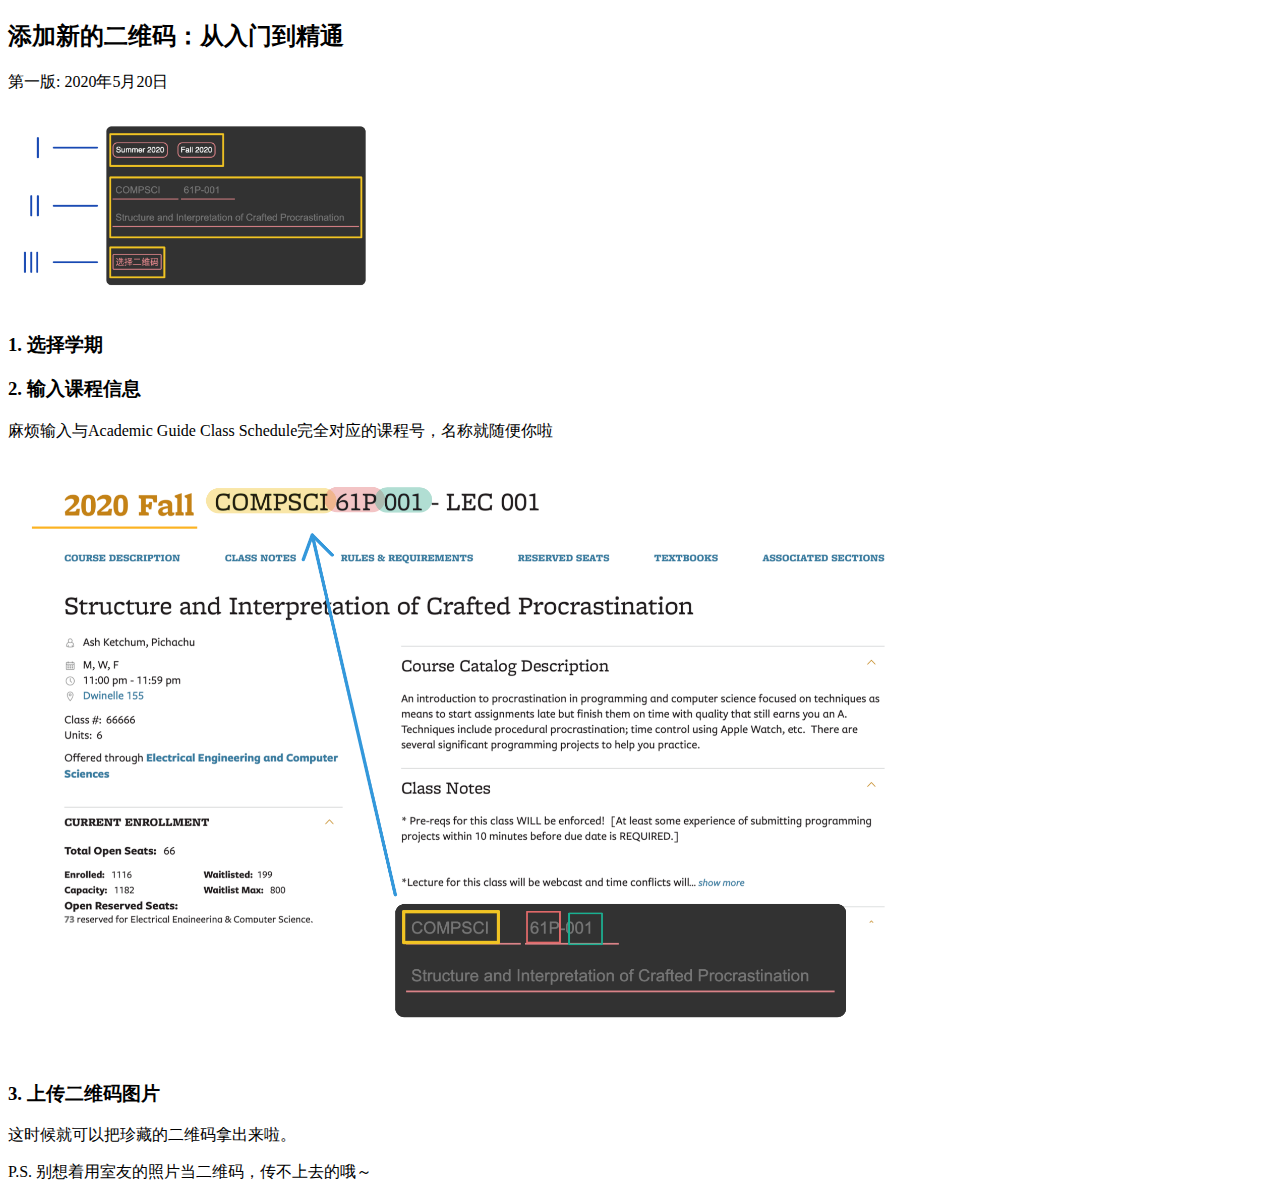
<file: add-help.html>
<!DOCTYPE html>
<html lang="en">
<head>
    <meta charset="UTF-8">
    <title>添加条目-帮助</title>
</head>
<body>
<div>
    <h2>添加新的二维码：从入门到精通</h2>
    <p>第一版: 2020年5月20日</p>
    <img src="assets/help-steps.png" alt="Three steps" height="200"/>
    <h3>1. 选择学期</h3>
    <h3>2. 输入课程信息</h3>
    <p>麻烦输入与Academic Guide Class Schedule完全对应的课程号，名称就随便你啦</p>
    <img src="assets/help-step2.png" alt="Step 2" height="600"/>
    <h3>3. 上传二维码图片</h3>
    <p>这时候就可以把珍藏的二维码拿出来啦。</p>
    <p>P.S. 别想着用室友的照片当二维码，传不上去的哦～</p>
</div>
</body>
</html>
</file>
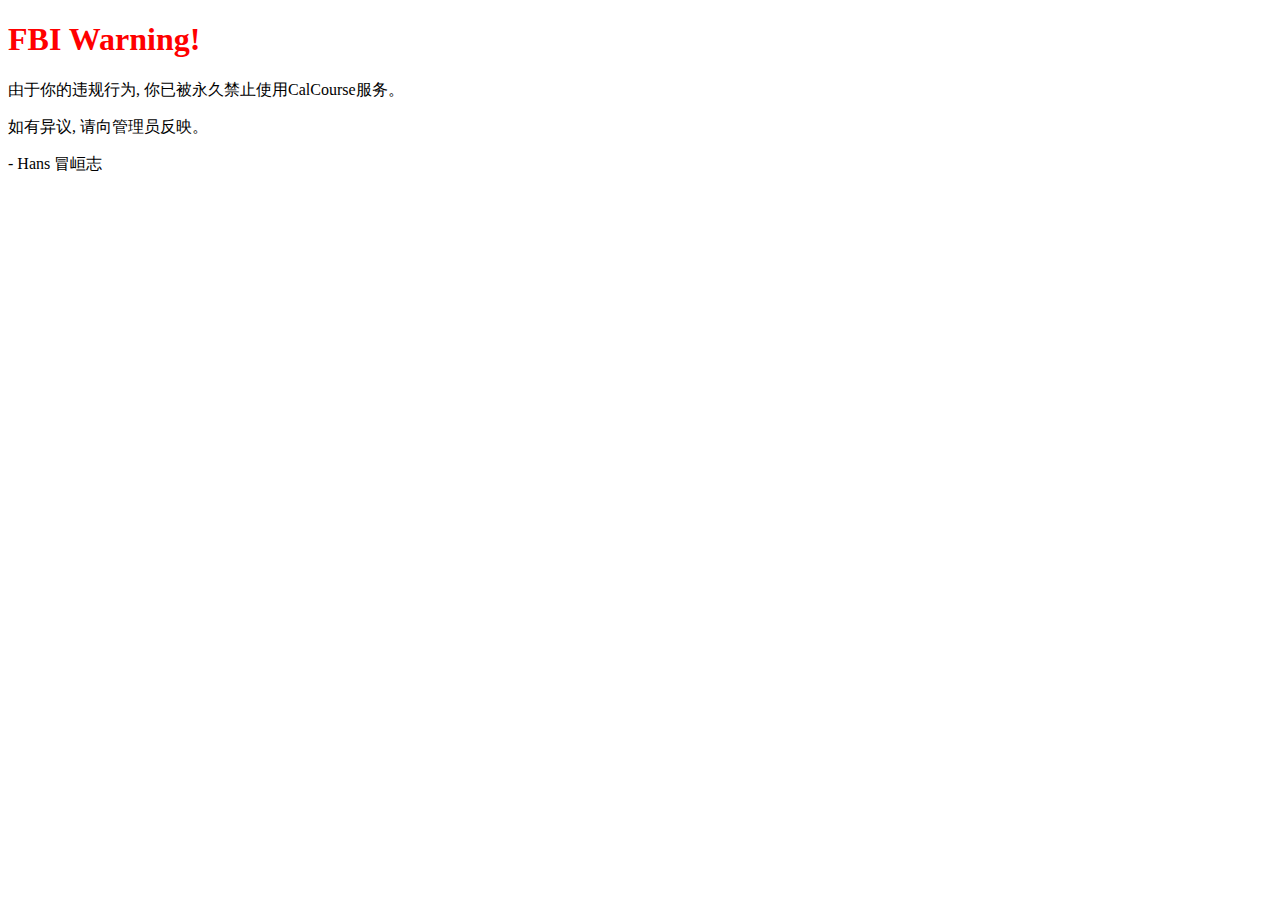
<file: blacklist.html>
<!DOCTYPE html>
<html>
<head>
    <title>封禁警告</title>
</head>
<body>
    <h1 style="color:red;">FBI Warning!</h1>
    <p> 由于你的违规行为, 你已被永久禁止使用CalCourse服务。 </p>
    <p> 如有异议, 请向管理员反映。 </p>
    <p> - Hans 冒峘志 </p>
</body>
</html>
</file>
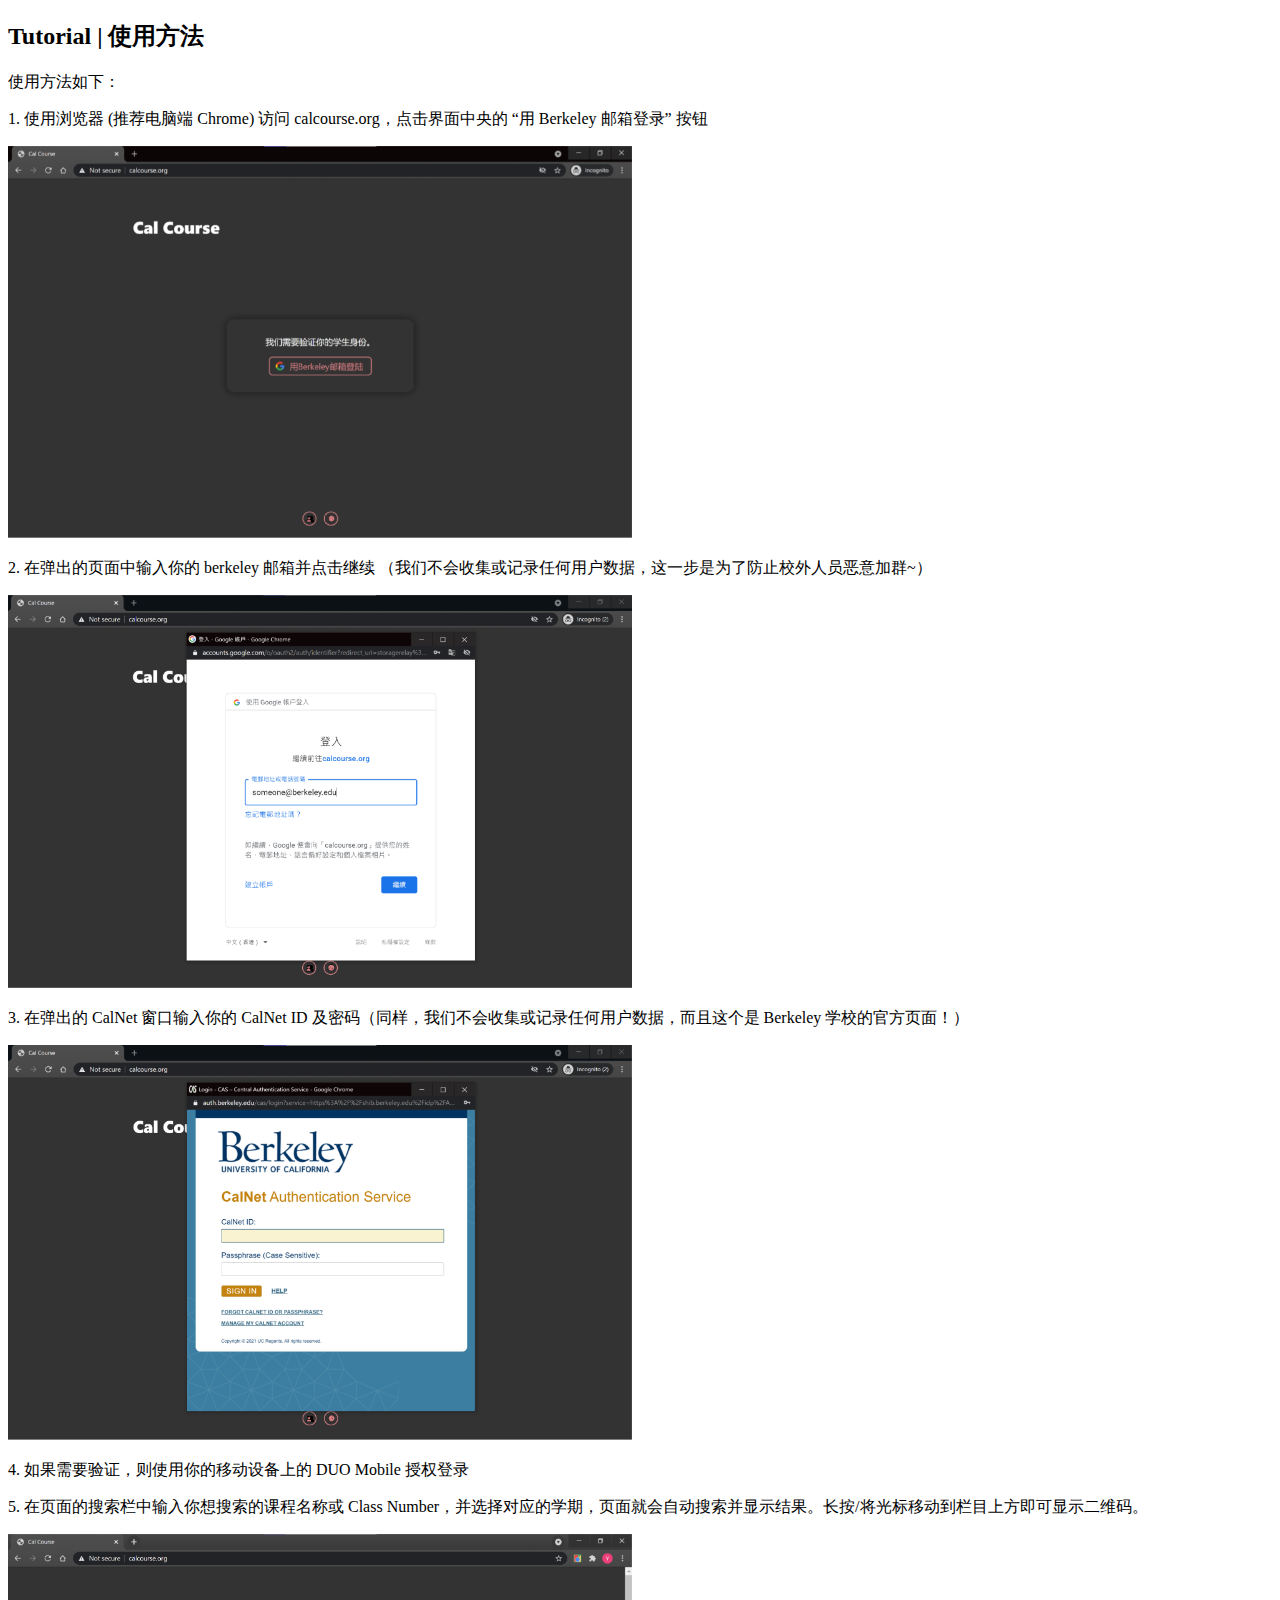
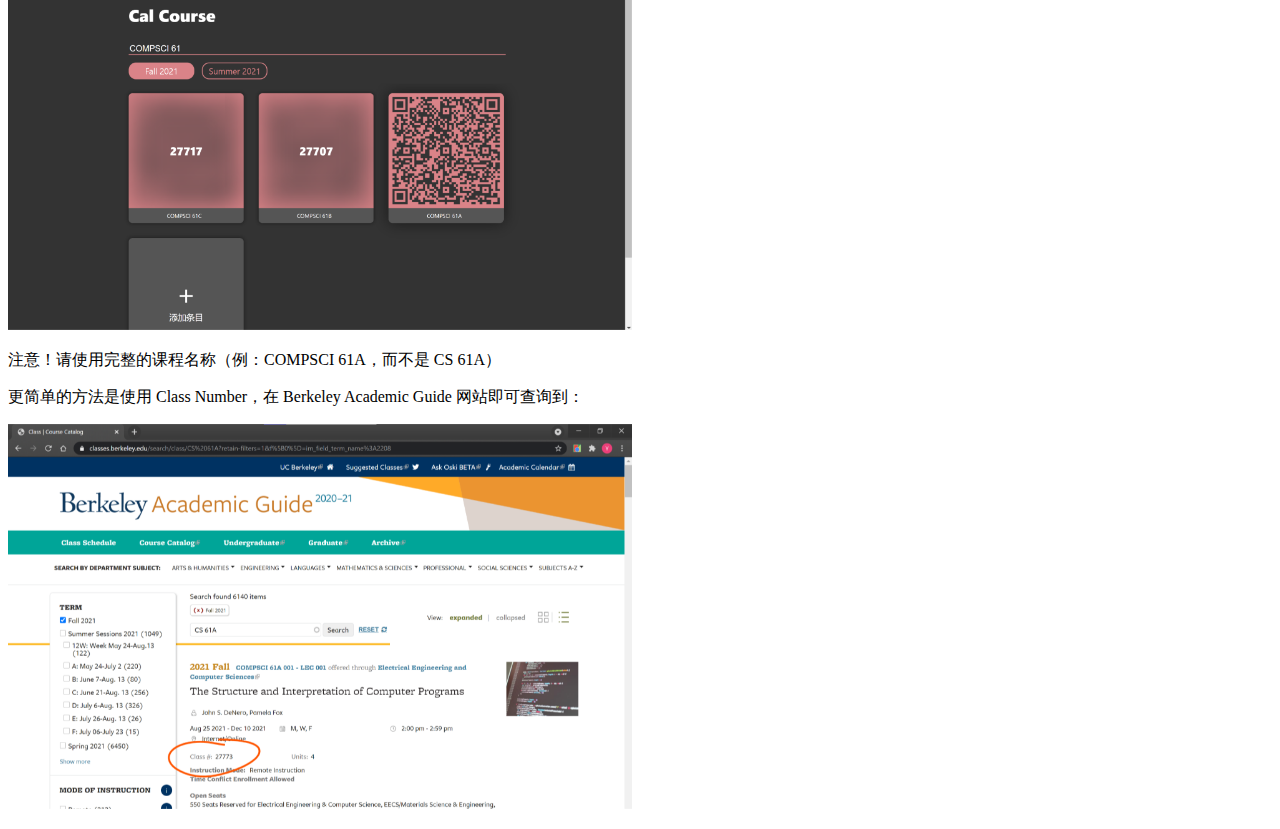
<file: help.html>
<!DOCTYPE html>
<html lang="en">
<head>
    <meta charset="UTF-8">
    <title>Tutorial | 使用方法</title>
</head>
<body>
<div>
    <h2>Tutorial | 使用方法</h2>

<p class="c2">
<span class="c0">
&#20351;&#29992;&#26041;&#27861;&#22914;&#19979;&#65306;</span>
</p>
<p class="c2">
<span class="c0">
1. &#20351;&#29992;&#27983;&#35272;&#22120; (&#25512;&#33616;&#30005;&#33041;&#31471; Chrome) &#35775;&#38382; calcourse.org&#65292;&#28857;&#20987;&#30028;&#38754;&#20013;&#22830;&#30340; &ldquo;&#29992; Berkeley &#37038;&#31665;&#30331;&#24405;&rdquo; &#25353;&#38062;</span>
</p>
<p class="c2">
<span style="overflow: hidden; display: inline-block; margin: 0.00px 0.00px; border: 0.00px solid #000000; transform: rotate(0.00rad) translateZ(0px); -webkit-transform: rotate(0.00rad) translateZ(0px); width: 624.00px; height: 392.00px;">
<img alt="" src="assets/images/image3.png" style="width: 624.00px; height: 392.00px; margin-left: 0.00px; margin-top: 0.00px; transform: rotate(0.00rad) translateZ(0px); -webkit-transform: rotate(0.00rad) translateZ(0px);" title="">
</span>
</p>
<p class="c2 c3">
<span class="c0">
</span>
</p>
<p class="c2">
<span class="c0">
2. &#22312;&#24377;&#20986;&#30340;&#39029;&#38754;&#20013;&#36755;&#20837;&#20320;&#30340; berkeley &#37038;&#31665;&#24182;&#28857;&#20987;&#32487;&#32493; &#65288;&#25105;&#20204;&#19981;&#20250;&#25910;&#38598;&#25110;&#35760;&#24405;&#20219;&#20309;&#29992;&#25143;&#25968;&#25454;&#65292;&#36825;&#19968;&#27493;&#26159;&#20026;&#20102;&#38450;&#27490;&#26657;&#22806;&#20154;&#21592;&#24694;&#24847;&#21152;&#32676;~&#65289;</span>
</p>
<p class="c2">
<span style="overflow: hidden; display: inline-block; margin: 0.00px 0.00px; border: 0.00px solid #000000; transform: rotate(0.00rad) translateZ(0px); -webkit-transform: rotate(0.00rad) translateZ(0px); width: 624.00px; height: 393.33px;">
<img alt="" src="assets/images/image2.png" style="width: 624.00px; height: 393.33px; margin-left: 0.00px; margin-top: 0.00px; transform: rotate(0.00rad) translateZ(0px); -webkit-transform: rotate(0.00rad) translateZ(0px);" title="">
</span>
</p>
<p class="c2 c3">
<span class="c0">
</span>
</p>
<p class="c2">
<span class="c0">
3. &#22312;&#24377;&#20986;&#30340; CalNet &#31383;&#21475;&#36755;&#20837;&#20320;&#30340; CalNet ID &#21450;&#23494;&#30721;&#65288;&#21516;&#26679;&#65292;&#25105;&#20204;&#19981;&#20250;&#25910;&#38598;&#25110;&#35760;&#24405;&#20219;&#20309;&#29992;&#25143;&#25968;&#25454;&#65292;&#32780;&#19988;&#36825;&#20010;&#26159; Berkeley &#23398;&#26657;&#30340;&#23448;&#26041;&#39029;&#38754;&#65281;&#65289;</span>
</p>
<p class="c2 c3">
<span class="c0">
</span>
</p>
<p class="c2">
<span style="overflow: hidden; display: inline-block; margin: 0.00px 0.00px; border: 0.00px solid #000000; transform: rotate(0.00rad) translateZ(0px); -webkit-transform: rotate(0.00rad) translateZ(0px); width: 624.00px; height: 394.67px;">
<img alt="" src="assets/images/image5.png" style="width: 624.00px; height: 394.67px; margin-left: 0.00px; margin-top: 0.00px; transform: rotate(0.00rad) translateZ(0px); -webkit-transform: rotate(0.00rad) translateZ(0px);" title="">
</span>
</p>
<p class="c2 c3">
<span class="c0">
</span>
</p>
<p class="c2">
<span class="c0">
4. &#22914;&#26524;&#38656;&#35201;&#39564;&#35777;&#65292;&#21017;&#20351;&#29992;&#20320;&#30340;&#31227;&#21160;&#35774;&#22791;&#19978;&#30340; DUO Mobile &#25480;&#26435;&#30331;&#24405;</span>
</p>
<p class="c2 c3">
<span class="c0">
</span>
</p>
<p class="c2 c3">
<span class="c0">
</span>
</p>
<p class="c2">
<span class="c0">
5. &#22312;&#39029;&#38754;&#30340;&#25628;&#32034;&#26639;&#20013;&#36755;&#20837;&#20320;&#24819;&#25628;&#32034;&#30340;&#35838;&#31243;&#21517;&#31216;&#25110; Class Number&#65292;&#24182;&#36873;&#25321;&#23545;&#24212;&#30340;&#23398;&#26399;&#65292;&#39029;&#38754;&#23601;&#20250;&#33258;&#21160;&#25628;&#32034;&#24182;&#26174;&#31034;&#32467;&#26524;&#12290;&#38271;&#25353;/&#23558;&#20809;&#26631;&#31227;&#21160;&#21040;&#26639;&#30446;&#19978;&#26041;&#21363;&#21487;&#26174;&#31034;&#20108;&#32500;&#30721;&#12290;</span>
</p>
<p class="c2 c3">
<span class="c0">
</span>
</p>
<p class="c2">
<span style="overflow: hidden; display: inline-block; margin: 0.00px 0.00px; border: 0.00px solid #000000; transform: rotate(0.00rad) translateZ(0px); -webkit-transform: rotate(0.00rad) translateZ(0px); width: 624.00px; height: 396.00px;">
<img alt="" src="assets/images/image4.png" style="width: 624.00px; height: 396.00px; margin-left: 0.00px; margin-top: 0.00px; transform: rotate(0.00rad) translateZ(0px); -webkit-transform: rotate(0.00rad) translateZ(0px);" title="">
</span>
</p>
<p class="c2 c3">
<span class="c0">
</span>
</p>
<p class="c2 c3">
<span class="c0">
</span>
</p>
<p class="c2">
<span class="c0">
&#27880;&#24847;&#65281;&#35831;&#20351;&#29992;&#23436;&#25972;&#30340;&#35838;&#31243;&#21517;&#31216;&#65288;&#20363;&#65306;COMPSCI 61A&#65292;&#32780;&#19981;&#26159; CS 61A&#65289;</span>
</p>
<p class="c2">
<span class="c0">
&#26356;&#31616;&#21333;&#30340;&#26041;&#27861;&#26159;&#20351;&#29992; Class Number&#65292;&#22312; Berkeley Academic Guide &#32593;&#31449;&#21363;&#21487;&#26597;&#35810;&#21040;&#65306;</span>
</p>
<p class="c2">
<span style="overflow: hidden; display: inline-block; margin: 0.00px 0.00px; border: 0.00px solid #000000; transform: rotate(0.00rad) translateZ(0px); -webkit-transform: rotate(0.00rad) translateZ(0px); width: 624.00px; height: 385.33px;">
<img alt="" src="assets/images/image1.png" style="width: 624.00px; height: 385.33px; margin-left: 0.00px; margin-top: 0.00px; transform: rotate(0.00rad) translateZ(0px); -webkit-transform: rotate(0.00rad) translateZ(0px);" title="">
</span>
</p>
</div>
</body>
</html>
</file>
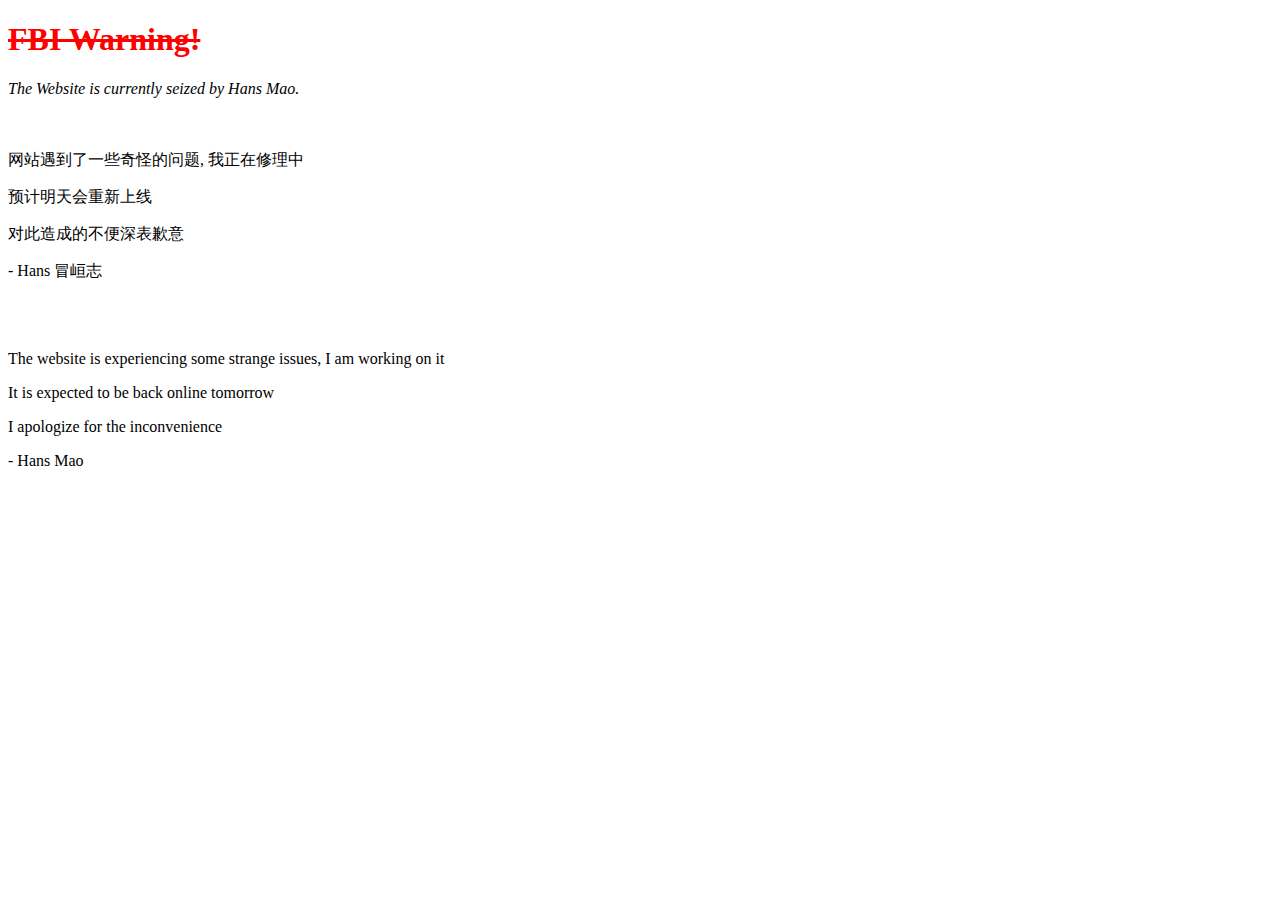
<file: notice.html>
<!DOCTYPE html>
<html>
<head>
    <title>Notice Board</title>
</head>
<body>
    <h1 style="color:red;"><del>FBI Warning!</del></h1>
    <em>The Website is currently seized by Hans Mao. </em>
    <br />
    <br />
    <br />
    <p> 网站遇到了一些奇怪的问题, 我正在修理中</p>
    <!-- <p> 我正在对网站进行一些必要的升级和维护</p> -->
    <p> 预计明天会重新上线</p>
    <p> 对此造成的不便深表歉意</p>
    <p> - Hans 冒峘志 </p>
    <br />
    <br />
    <p> The website is experiencing some strange issues, I am working on it</p>
    <!-- <p> I am currently doing some necessary upgrades and maintenance to the website</p> -->
    <p> It is expected to be back online tomorrow</p>
    <p> I apologize for the inconvenience</p>
    <p> - Hans Mao </p>
</body>
</html>
</file>
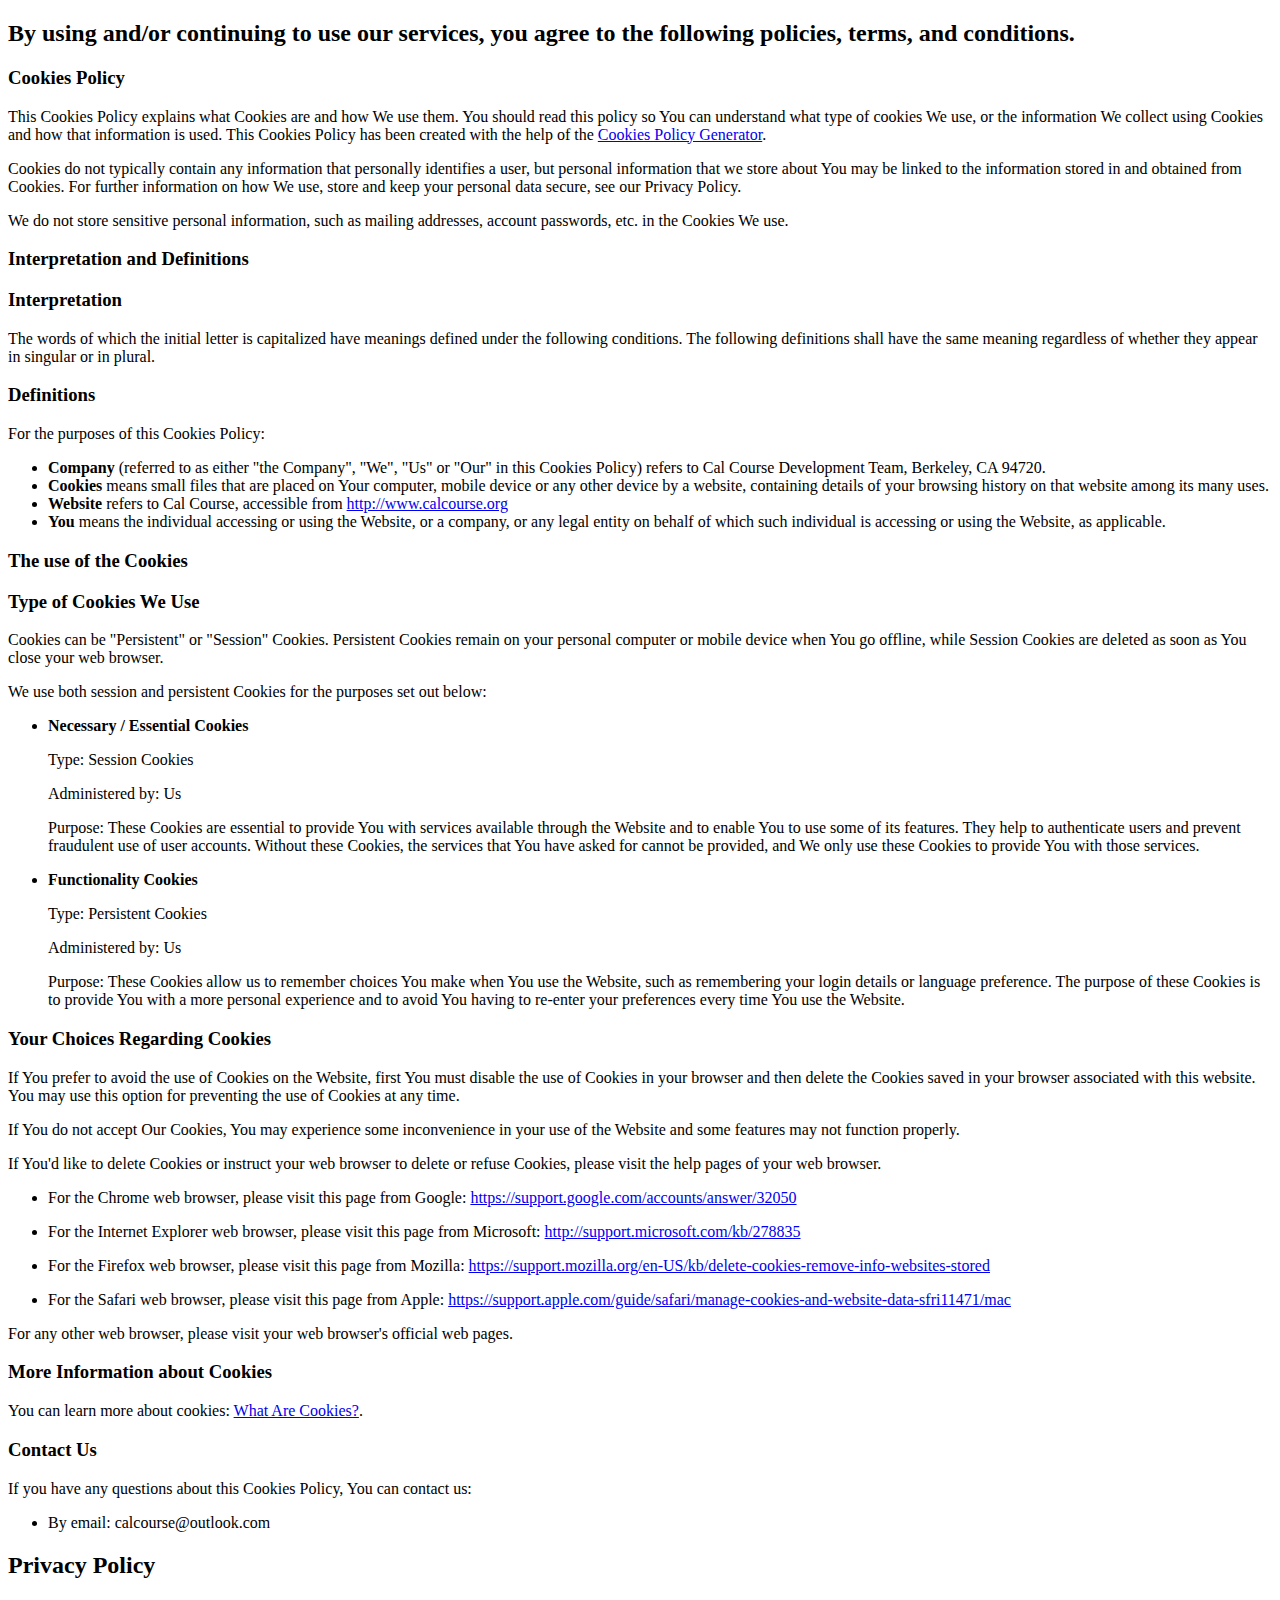
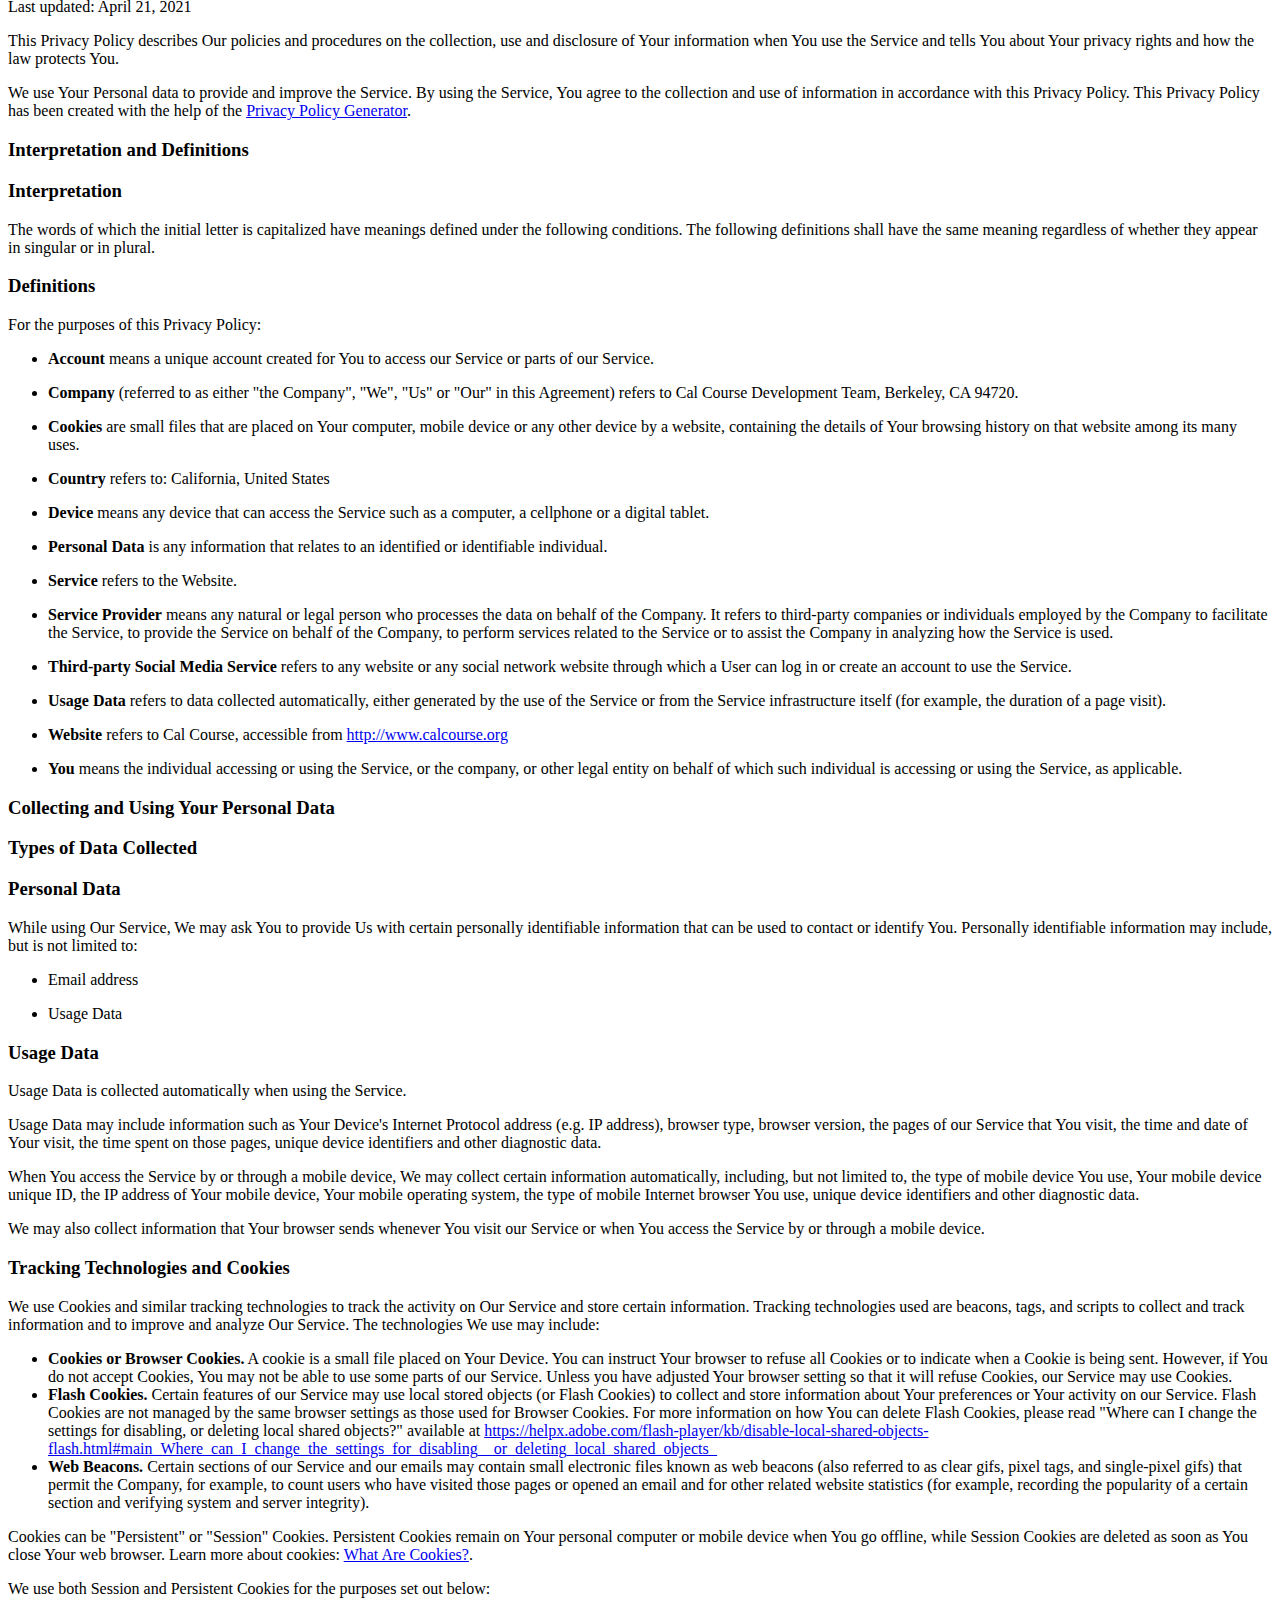
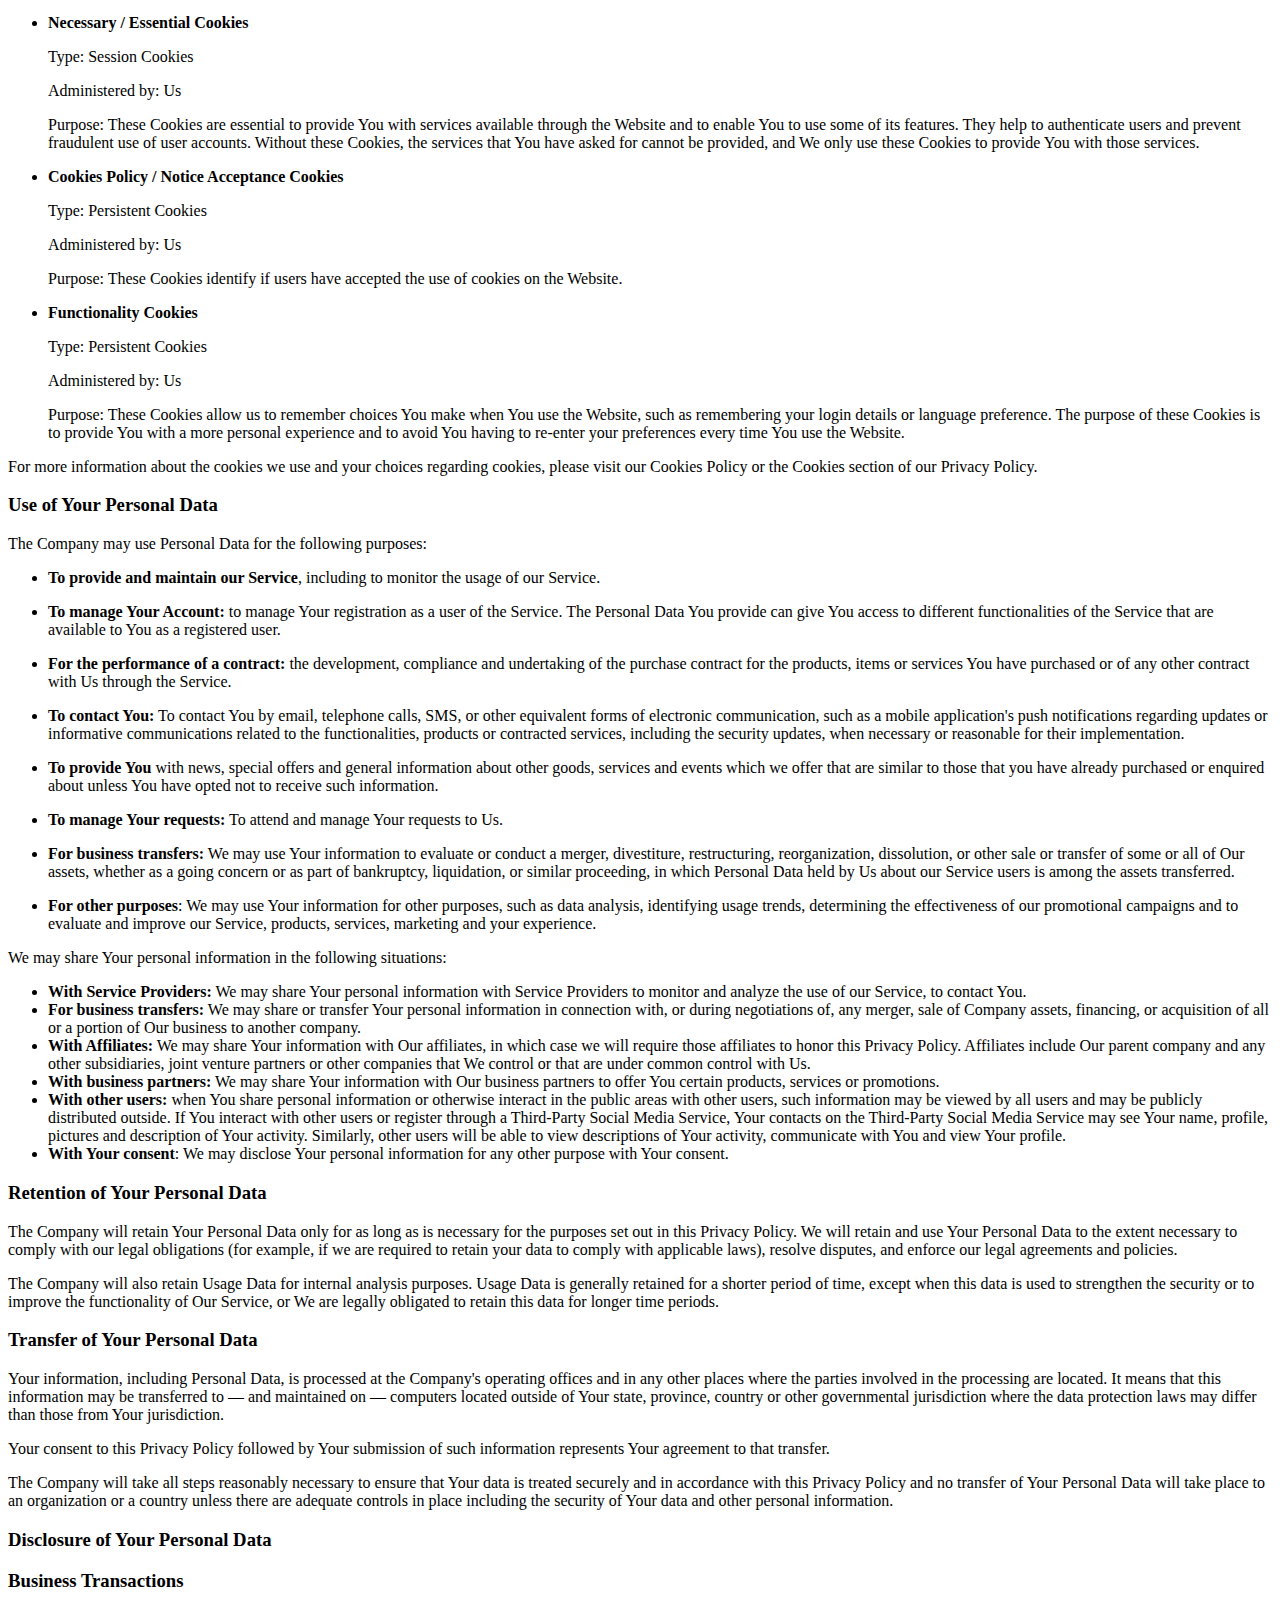
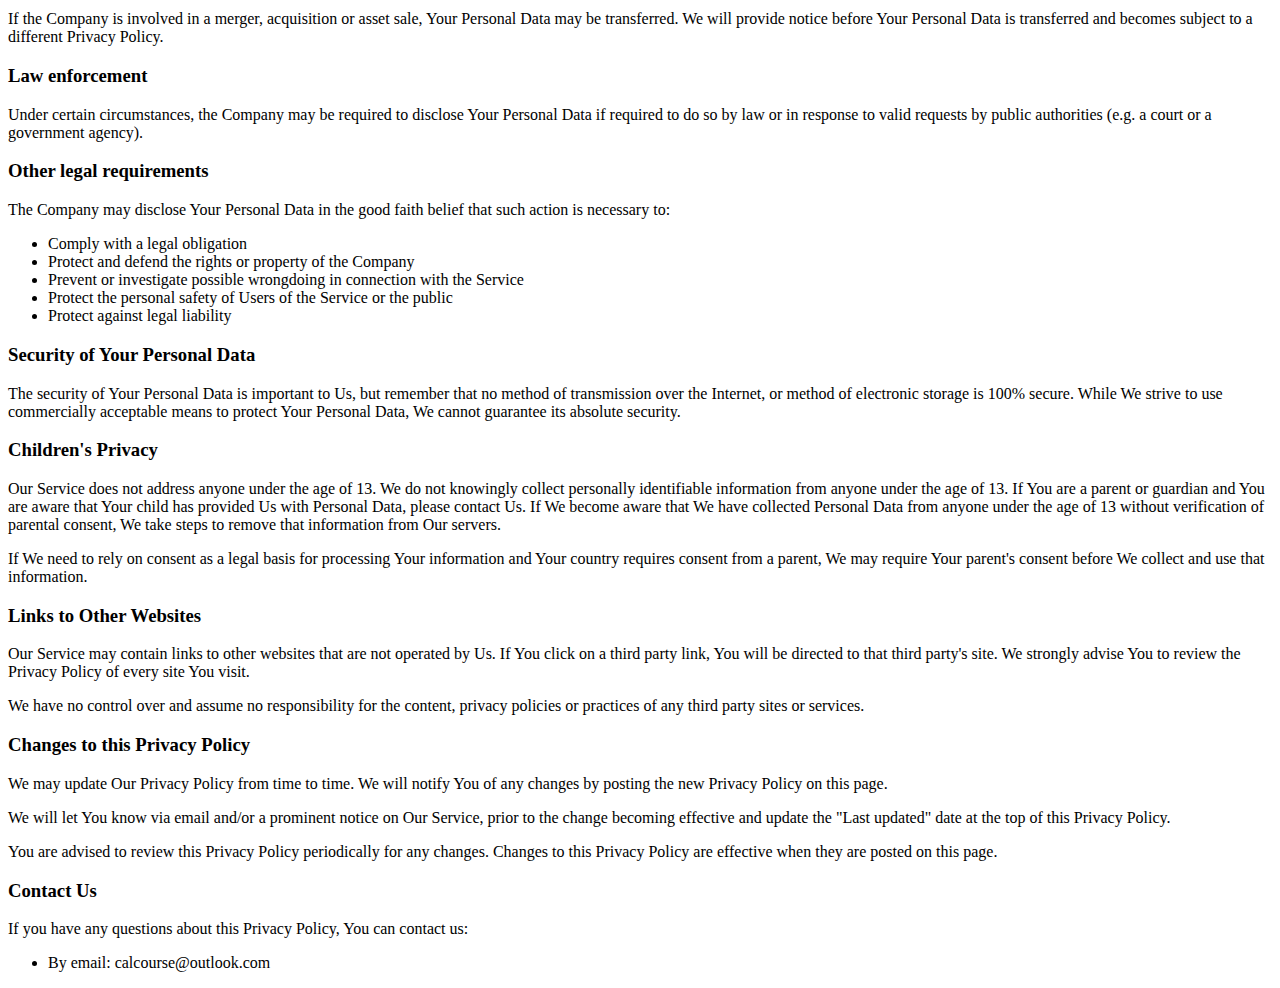
<file: policy.html>
<!DOCTYPE html>
<html lang="en">
<head>
    <meta charset="UTF-8">
    <title>Cookies及隐私条款</title>
</head>
<body>
<div>
    <h2>By using and/or continuing to use our services, you agree to the following policies, terms, and conditions.</h2>
    <h3>Cookies Policy</h3>
    <p>This Cookies Policy explains what Cookies are and how We use them. You should read this policy so You can understand what type of cookies We use, or the information We collect using Cookies and how that information is used. This Cookies Policy has been created with the help of the <a href="https://www.privacypolicies.com/cookies-policy-generator/" target="_blank">Cookies Policy Generator</a>.</p>
    <p>Cookies do not typically contain any information that personally identifies a user, but personal information that we store about You may be linked to the information stored in and obtained from Cookies. For further information on how We use, store and keep your personal data secure, see our Privacy Policy.</p>
    <p>We do not store sensitive personal information, such as mailing addresses, account passwords, etc. in the Cookies We use.</p>
    <h3>Interpretation and Definitions</h3>
    <h3>Interpretation</h3>
    <p>The words of which the initial letter is capitalized have meanings defined under the following conditions. The following definitions shall have the same meaning regardless of whether they appear in singular or in plural.</p>
    <h3>Definitions</h3>
    <p>For the purposes of this Cookies Policy:</p>
    <ul>
        <li><strong>Company</strong> (referred to as either &quot;the Company&quot;, &quot;We&quot;, &quot;Us&quot; or &quot;Our&quot; in this Cookies Policy) refers to Cal Course Development Team, Berkeley, CA 94720.</li>
        <li><strong>Cookies</strong> means small files that are placed on Your computer, mobile device or any other device by a website, containing details of your browsing history on that website among its many uses.</li>
        <li><strong>Website</strong> refers to Cal Course, accessible from <a href="http://www.calcourse.org" rel="external nofollow noopener" target="_blank">http://www.calcourse.org</a></li>
        <li><strong>You</strong> means the individual accessing or using the Website, or a company, or any legal entity on behalf of which such individual is accessing or using the Website, as applicable.</li>
    </ul>
    <h3>The use of the Cookies</h3>
    <h3>Type of Cookies We Use</h3>
    <p>Cookies can be &quot;Persistent&quot; or &quot;Session&quot; Cookies. Persistent Cookies remain on your personal computer or mobile device when You go offline, while Session Cookies are deleted as soon as You close your web browser.</p>
    <p>We use both session and persistent Cookies for the purposes set out below:</p>
    <ul>
        <li>
            <p><strong>Necessary / Essential Cookies</strong></p>
            <p>Type: Session Cookies</p>
            <p>Administered by: Us</p>
            <p>Purpose: These Cookies are essential to provide You with services available through the Website and to enable You to use some of its features. They help to authenticate users and prevent fraudulent use of user accounts. Without these Cookies, the services that You have asked for cannot be provided, and We only use these Cookies to provide You with those services.</p>
        </li>
        <li>
            <p><strong>Functionality Cookies</strong></p>
            <p>Type: Persistent Cookies</p>
            <p>Administered by: Us</p>
            <p>Purpose: These Cookies allow us to remember choices You make when You use the Website, such as remembering your login details or language preference. The purpose of these Cookies is to provide You with a more personal experience and to avoid You having to re-enter your preferences every time You use the Website.</p>
        </li>
    </ul>
    <h3>Your Choices Regarding Cookies</h3>
    <p>If You prefer to avoid the use of Cookies on the Website, first You must disable the use of Cookies in your browser and then delete the Cookies saved in your browser associated with this website. You may use this option for preventing the use of Cookies at any time.</p>
    <p>If You do not accept Our Cookies, You may experience some inconvenience in your use of the Website and some features may not function properly.</p>
    <p>If You'd like to delete Cookies or instruct your web browser to delete or refuse Cookies, please visit the help pages of your web browser.</p>
    <ul>
        <li>
            <p>For the Chrome web browser, please visit this page from Google: <a href="https://support.google.com/accounts/answer/32050" rel="external nofollow noopener" target="_blank">https://support.google.com/accounts/answer/32050</a></p>
        </li>
        <li>
            <p>For the Internet Explorer web browser, please visit this page from Microsoft: <a href="http://support.microsoft.com/kb/278835" rel="external nofollow noopener" target="_blank">http://support.microsoft.com/kb/278835</a></p>
        </li>
        <li>
            <p>For the Firefox web browser, please visit this page from Mozilla: <a href="https://support.mozilla.org/en-US/kb/delete-cookies-remove-info-websites-stored" rel="external nofollow noopener" target="_blank">https://support.mozilla.org/en-US/kb/delete-cookies-remove-info-websites-stored</a></p>
        </li>
        <li>
            <p>For the Safari web browser, please visit this page from Apple: <a href="https://support.apple.com/guide/safari/manage-cookies-and-website-data-sfri11471/mac" rel="external nofollow noopener" target="_blank">https://support.apple.com/guide/safari/manage-cookies-and-website-data-sfri11471/mac</a></p>
        </li>
    </ul>
    <p>For any other web browser, please visit your web browser's official web pages.</p>
    <h3>More Information about Cookies</h3>
    <p>You can learn more about cookies: <a href="https://www.privacypolicies.com/blog/cookies/" target="_blank">What Are Cookies?</a>.</p>
    <h3>Contact Us</h3>
    <p>If you have any questions about this Cookies Policy, You can contact us:</p>
    <ul>
        <li>By email: calcourse@outlook.com</li>
    </ul>

    <h2>Privacy Policy</h2>
    <p>Last updated: April 21, 2021</p>
    <p>This Privacy Policy describes Our policies and procedures on the collection, use and disclosure of Your information when You use the Service and tells You about Your privacy rights and how the law protects You.</p>
    <p>We use Your Personal data to provide and improve the Service. By using the Service, You agree to the collection and use of information in accordance with this Privacy Policy. This Privacy Policy has been created with the help of the <a href="https://www.privacypolicies.com/privacy-policy-generator/" target="_blank">Privacy Policy Generator</a>.</p>
    <h3>Interpretation and Definitions</h3>
    <h3>Interpretation</h3>
    <p>The words of which the initial letter is capitalized have meanings defined under the following conditions. The following definitions shall have the same meaning regardless of whether they appear in singular or in plural.</p>
    <h3>Definitions</h3>
    <p>For the purposes of this Privacy Policy:</p>
    <ul>
        <li>
            <p><strong>Account</strong> means a unique account created for You to access our Service or parts of our Service.</p>
        </li>
        <li>
            <p><strong>Company</strong> (referred to as either &quot;the Company&quot;, &quot;We&quot;, &quot;Us&quot; or &quot;Our&quot; in this Agreement) refers to Cal Course Development Team, Berkeley, CA 94720.</p>
        </li>
        <li>
            <p><strong>Cookies</strong> are small files that are placed on Your computer, mobile device or any other device by a website, containing the details of Your browsing history on that website among its many uses.</p>
        </li>
        <li>
            <p><strong>Country</strong> refers to: California,  United States</p>
        </li>
        <li>
            <p><strong>Device</strong> means any device that can access the Service such as a computer, a cellphone or a digital tablet.</p>
        </li>
        <li>
            <p><strong>Personal Data</strong> is any information that relates to an identified or identifiable individual.</p>
        </li>
        <li>
            <p><strong>Service</strong> refers to the Website.</p>
        </li>
        <li>
            <p><strong>Service Provider</strong> means any natural or legal person who processes the data on behalf of the Company. It refers to third-party companies or individuals employed by the Company to facilitate the Service, to provide the Service on behalf of the Company, to perform services related to the Service or to assist the Company in analyzing how the Service is used.</p>
        </li>
        <li>
            <p><strong>Third-party Social Media Service</strong> refers to any website or any social network website through which a User can log in or create an account to use the Service.</p>
        </li>
        <li>
            <p><strong>Usage Data</strong> refers to data collected automatically, either generated by the use of the Service or from the Service infrastructure itself (for example, the duration of a page visit).</p>
        </li>
        <li>
            <p><strong>Website</strong> refers to Cal Course, accessible from <a href="http://www.calcourse.org" rel="external nofollow noopener" target="_blank">http://www.calcourse.org</a></p>
        </li>
        <li>
            <p><strong>You</strong> means the individual accessing or using the Service, or the company, or other legal entity on behalf of which such individual is accessing or using the Service, as applicable.</p>
        </li>
    </ul>
    <h3>Collecting and Using Your Personal Data</h3>
    <h3>Types of Data Collected</h3>
    <h3>Personal Data</h3>
    <p>While using Our Service, We may ask You to provide Us with certain personally identifiable information that can be used to contact or identify You. Personally identifiable information may include, but is not limited to:</p>
    <ul>
        <li>
            <p>Email address</p>
        </li>
        <li>
            <p>Usage Data</p>
        </li>
    </ul>
    <h3>Usage Data</h3>
    <p>Usage Data is collected automatically when using the Service.</p>
    <p>Usage Data may include information such as Your Device's Internet Protocol address (e.g. IP address), browser type, browser version, the pages of our Service that You visit, the time and date of Your visit, the time spent on those pages, unique device identifiers and other diagnostic data.</p>
    <p>When You access the Service by or through a mobile device, We may collect certain information automatically, including, but not limited to, the type of mobile device You use, Your mobile device unique ID, the IP address of Your mobile device, Your mobile operating system, the type of mobile Internet browser You use, unique device identifiers and other diagnostic data.</p>
    <p>We may also collect information that Your browser sends whenever You visit our Service or when You access the Service by or through a mobile device.</p>
    <h3>Tracking Technologies and Cookies</h3>
    <p>We use Cookies and similar tracking technologies to track the activity on Our Service and store certain information. Tracking technologies used are beacons, tags, and scripts to collect and track information and to improve and analyze Our Service. The technologies We use may include:</p>
    <ul>
        <li><strong>Cookies or Browser Cookies.</strong> A cookie is a small file placed on Your Device. You can instruct Your browser to refuse all Cookies or to indicate when a Cookie is being sent. However, if You do not accept Cookies, You may not be able to use some parts of our Service. Unless you have adjusted Your browser setting so that it will refuse Cookies, our Service may use Cookies.</li>
        <li><strong>Flash Cookies.</strong> Certain features of our Service may use local stored objects (or Flash Cookies) to collect and store information about Your preferences or Your activity on our Service. Flash Cookies are not managed by the same browser settings as those used for Browser Cookies. For more information on how You can delete Flash Cookies, please read &quot;Where can I change the settings for disabling, or deleting local shared objects?&quot; available at <a href="https://helpx.adobe.com/flash-player/kb/disable-local-shared-objects-flash.html#main_Where_can_I_change_the_settings_for_disabling__or_deleting_local_shared_objects_" rel="external nofollow noopener" target="_blank">https://helpx.adobe.com/flash-player/kb/disable-local-shared-objects-flash.html#main_Where_can_I_change_the_settings_for_disabling__or_deleting_local_shared_objects_</a></li>
        <li><strong>Web Beacons.</strong> Certain sections of our Service and our emails may contain small electronic files known as web beacons (also referred to as clear gifs, pixel tags, and single-pixel gifs) that permit the Company, for example, to count users who have visited those pages or opened an email and for other related website statistics (for example, recording the popularity of a certain section and verifying system and server integrity).</li>
    </ul>
    <p>Cookies can be &quot;Persistent&quot; or &quot;Session&quot; Cookies. Persistent Cookies remain on Your personal computer or mobile device when You go offline, while Session Cookies are deleted as soon as You close Your web browser. Learn more about cookies: <a href="https://www.privacypolicies.com/blog/cookies/" target="_blank">What Are Cookies?</a>.</p>
    <p>We use both Session and Persistent Cookies for the purposes set out below:</p>
    <ul>
        <li>
            <p><strong>Necessary / Essential Cookies</strong></p>
            <p>Type: Session Cookies</p>
            <p>Administered by: Us</p>
            <p>Purpose: These Cookies are essential to provide You with services available through the Website and to enable You to use some of its features. They help to authenticate users and prevent fraudulent use of user accounts. Without these Cookies, the services that You have asked for cannot be provided, and We only use these Cookies to provide You with those services.</p>
        </li>
        <li>
            <p><strong>Cookies Policy / Notice Acceptance Cookies</strong></p>
            <p>Type: Persistent Cookies</p>
            <p>Administered by: Us</p>
            <p>Purpose: These Cookies identify if users have accepted the use of cookies on the Website.</p>
        </li>
        <li>
            <p><strong>Functionality Cookies</strong></p>
            <p>Type: Persistent Cookies</p>
            <p>Administered by: Us</p>
            <p>Purpose: These Cookies allow us to remember choices You make when You use the Website, such as remembering your login details or language preference. The purpose of these Cookies is to provide You with a more personal experience and to avoid You having to re-enter your preferences every time You use the Website.</p>
        </li>
    </ul>
    <p>For more information about the cookies we use and your choices regarding cookies, please visit our Cookies Policy or the Cookies section of our Privacy Policy.</p>
    <h3>Use of Your Personal Data</h3>
    <p>The Company may use Personal Data for the following purposes:</p>
    <ul>
        <li>
            <p><strong>To provide and maintain our Service</strong>, including to monitor the usage of our Service.</p>
        </li>
        <li>
            <p><strong>To manage Your Account:</strong> to manage Your registration as a user of the Service. The Personal Data You provide can give You access to different functionalities of the Service that are available to You as a registered user.</p>
        </li>
        <li>
            <p><strong>For the performance of a contract:</strong> the development, compliance and undertaking of the purchase contract for the products, items or services You have purchased or of any other contract with Us through the Service.</p>
        </li>
        <li>
            <p><strong>To contact You:</strong> To contact You by email, telephone calls, SMS, or other equivalent forms of electronic communication, such as a mobile application's push notifications regarding updates or informative communications related to the functionalities, products or contracted services, including the security updates, when necessary or reasonable for their implementation.</p>
        </li>
        <li>
            <p><strong>To provide You</strong> with news, special offers and general information about other goods, services and events which we offer that are similar to those that you have already purchased or enquired about unless You have opted not to receive such information.</p>
        </li>
        <li>
            <p><strong>To manage Your requests:</strong> To attend and manage Your requests to Us.</p>
        </li>
        <li>
            <p><strong>For business transfers:</strong> We may use Your information to evaluate or conduct a merger, divestiture, restructuring, reorganization, dissolution, or other sale or transfer of some or all of Our assets, whether as a going concern or as part of bankruptcy, liquidation, or similar proceeding, in which Personal Data held by Us about our Service users is among the assets transferred.</p>
        </li>
        <li>
            <p><strong>For other purposes</strong>: We may use Your information for other purposes, such as data analysis, identifying usage trends, determining the effectiveness of our promotional campaigns and to evaluate and improve our Service, products, services, marketing and your experience.</p>
        </li>
    </ul>
    <p>We may share Your personal information in the following situations:</p>
    <ul>
        <li><strong>With Service Providers:</strong> We may share Your personal information with Service Providers to monitor and analyze the use of our Service,  to contact You.</li>
        <li><strong>For business transfers:</strong> We may share or transfer Your personal information in connection with, or during negotiations of, any merger, sale of Company assets, financing, or acquisition of all or a portion of Our business to another company.</li>
        <li><strong>With Affiliates:</strong> We may share Your information with Our affiliates, in which case we will require those affiliates to honor this Privacy Policy. Affiliates include Our parent company and any other subsidiaries, joint venture partners or other companies that We control or that are under common control with Us.</li>
        <li><strong>With business partners:</strong> We may share Your information with Our business partners to offer You certain products, services or promotions.</li>
        <li><strong>With other users:</strong> when You share personal information or otherwise interact in the public areas with other users, such information may be viewed by all users and may be publicly distributed outside. If You interact with other users or register through a Third-Party Social Media Service, Your contacts on the Third-Party Social Media Service may see Your name, profile, pictures and description of Your activity. Similarly, other users will be able to view descriptions of Your activity, communicate with You and view Your profile.</li>
        <li><strong>With Your consent</strong>: We may disclose Your personal information for any other purpose with Your consent.</li>
    </ul>
    <h3>Retention of Your Personal Data</h3>
    <p>The Company will retain Your Personal Data only for as long as is necessary for the purposes set out in this Privacy Policy. We will retain and use Your Personal Data to the extent necessary to comply with our legal obligations (for example, if we are required to retain your data to comply with applicable laws), resolve disputes, and enforce our legal agreements and policies.</p>
    <p>The Company will also retain Usage Data for internal analysis purposes. Usage Data is generally retained for a shorter period of time, except when this data is used to strengthen the security or to improve the functionality of Our Service, or We are legally obligated to retain this data for longer time periods.</p>
    <h3>Transfer of Your Personal Data</h3>
    <p>Your information, including Personal Data, is processed at the Company's operating offices and in any other places where the parties involved in the processing are located. It means that this information may be transferred to — and maintained on — computers located outside of Your state, province, country or other governmental jurisdiction where the data protection laws may differ than those from Your jurisdiction.</p>
    <p>Your consent to this Privacy Policy followed by Your submission of such information represents Your agreement to that transfer.</p>
    <p>The Company will take all steps reasonably necessary to ensure that Your data is treated securely and in accordance with this Privacy Policy and no transfer of Your Personal Data will take place to an organization or a country unless there are adequate controls in place including the security of Your data and other personal information.</p>
    <h3>Disclosure of Your Personal Data</h3>
    <h3>Business Transactions</h3>
    <p>If the Company is involved in a merger, acquisition or asset sale, Your Personal Data may be transferred. We will provide notice before Your Personal Data is transferred and becomes subject to a different Privacy Policy.</p>
    <h3>Law enforcement</h3>
    <p>Under certain circumstances, the Company may be required to disclose Your Personal Data if required to do so by law or in response to valid requests by public authorities (e.g. a court or a government agency).</p>
    <h3>Other legal requirements</h3>
    <p>The Company may disclose Your Personal Data in the good faith belief that such action is necessary to:</p>
    <ul>
        <li>Comply with a legal obligation</li>
        <li>Protect and defend the rights or property of the Company</li>
        <li>Prevent or investigate possible wrongdoing in connection with the Service</li>
        <li>Protect the personal safety of Users of the Service or the public</li>
        <li>Protect against legal liability</li>
    </ul>
    <h3>Security of Your Personal Data</h3>
    <p>The security of Your Personal Data is important to Us, but remember that no method of transmission over the Internet, or method of electronic storage is 100% secure. While We strive to use commercially acceptable means to protect Your Personal Data, We cannot guarantee its absolute security.</p>
    <h3>Children's Privacy</h3>
    <p>Our Service does not address anyone under the age of 13. We do not knowingly collect personally identifiable information from anyone under the age of 13. If You are a parent or guardian and You are aware that Your child has provided Us with Personal Data, please contact Us. If We become aware that We have collected Personal Data from anyone under the age of 13 without verification of parental consent, We take steps to remove that information from Our servers.</p>
    <p>If We need to rely on consent as a legal basis for processing Your information and Your country requires consent from a parent, We may require Your parent's consent before We collect and use that information.</p>
    <h3>Links to Other Websites</h3>
    <p>Our Service may contain links to other websites that are not operated by Us. If You click on a third party link, You will be directed to that third party's site. We strongly advise You to review the Privacy Policy of every site You visit.</p>
    <p>We have no control over and assume no responsibility for the content, privacy policies or practices of any third party sites or services.</p>
    <h3>Changes to this Privacy Policy</h3>
    <p>We may update Our Privacy Policy from time to time. We will notify You of any changes by posting the new Privacy Policy on this page.</p>
    <p>We will let You know via email and/or a prominent notice on Our Service, prior to the change becoming effective and update the &quot;Last updated&quot; date at the top of this Privacy Policy.</p>
    <p>You are advised to review this Privacy Policy periodically for any changes. Changes to this Privacy Policy are effective when they are posted on this page.</p>
    <h3>Contact Us</h3>
    <p>If you have any questions about this Privacy Policy, You can contact us:</p>
    <ul>
        <li>By email: calcourse@outlook.com</li>
    </ul>
</div>
</body>
</html>
</file>
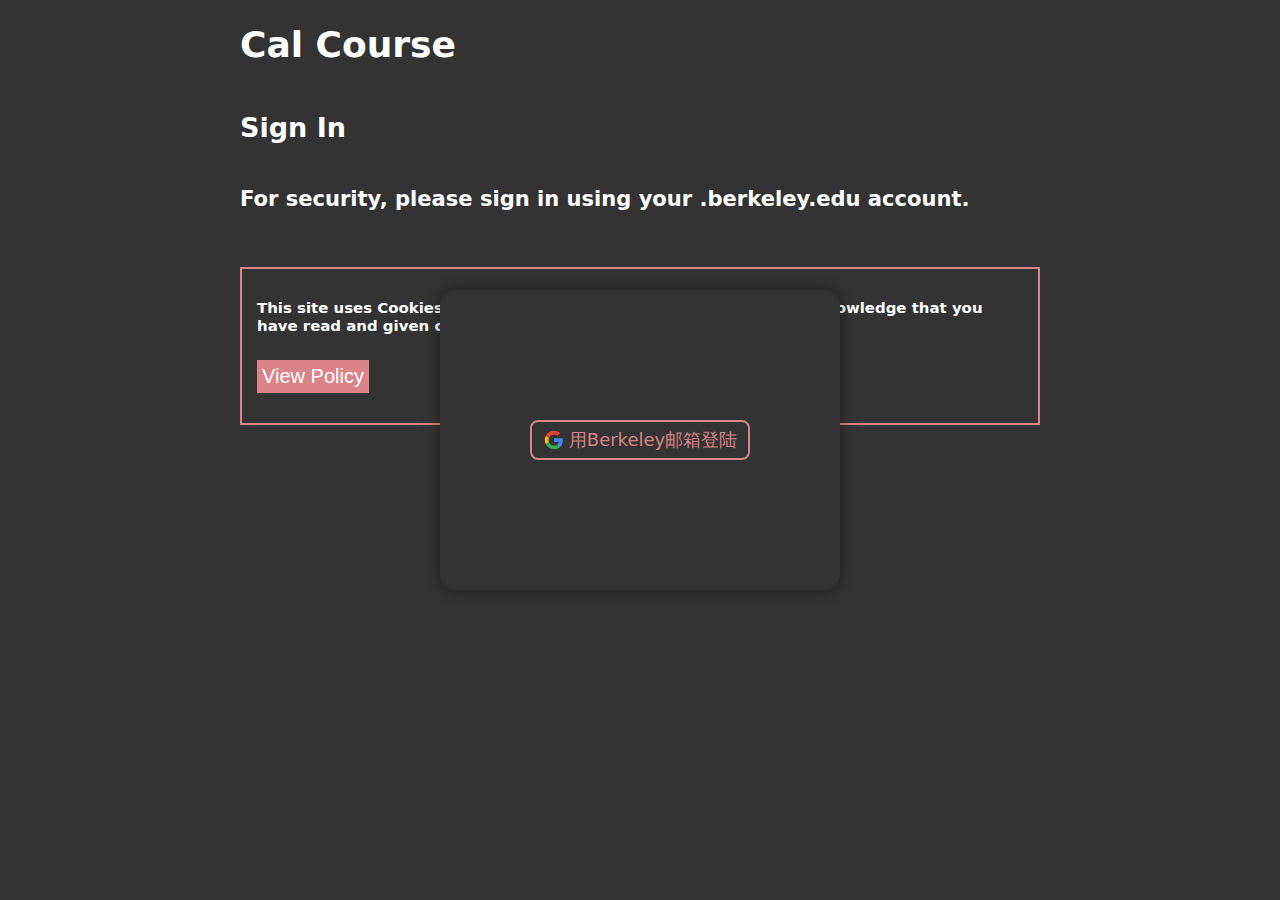
<file: signin.html>
<!DOCTYPE html>
<html lang="en">
<head>
    <meta charset="UTF-8">
    <title>Sign In</title>
    <link rel="stylesheet" type="text/css" href="styles/style.css">
    <link rel="stylesheet" type="text/css" href="styles/signin.css">
    <script src="https://code.jquery.com/jquery-3.5.0.min.js"></script>
    <script src="https://apis.google.com/js/platform.js"></script>
    <script src="scripts/signin.js"></script>
</head>
<body>
<div id="main-container">
    <h1>Cal Course</h1>
    <h2>Sign In</h2>
    <h3>For security, please sign in using your .berkeley.edu account.</h3>

    <div id="policy-container">
        <h5>
            This site uses Cookies.
            By signing in and using our service,
            you acknowledge that you have read and given consent to the following Cookies policy.
        </h5>
        <button id="policy-button" onclick="window.open('policy.html'); return false;">View Policy</button>
    </div>

    <div id="login-wrapper">
        <div id="login-button" class="customGPlusSignIn button">
            <img src="assets/google.svg" />
            <span>用Berkeley邮箱登陆</span>
        </div>
    </div>
    <h3 id="login-msg"></h3>
</div>

</body>
</html>
</file>
<file: styles/style.css>
* {
    --p-bg: #333;
    --s-bg: #555;
    --p-fg: #fff;
    --s-fg: #ccc;
    --accent: #da8388;
    --shadow: rgba(0, 0, 0, 0.4);
}

html, body {
    background-color: var(--p-bg);
    color: var(--p-fg);
    font-family: system-ui, -apple-system, Helvetica, Arial, sans-serif;
    font-size: 18px;
    -webkit-touch-callout: none;
    -webkit-user-select: none;
    -moz-user-select: none;
    -ms-user-select: none;
    user-select: none;
    padding: 0;
    margin: 0;
    min-height: 100%;
}

button:focus {
    outline:0;
}

a {
    display: inline;
    cursor: pointer;
    color: var(--p-fg);
    text-decoration: none;
}

input {
    background-color: transparent;
    width: 100%;
    margin: 0;
    padding: 0;
    border: none;
    outline: none;
    border-radius: 0;
    border-bottom: solid 2px var(--s-bg);
    font-size: 18px;
    line-height: 18px;
    color: var(--p-fg);
    transition: border-bottom 0.2s cubic-bezier(0.55, 0, 0.1, 1);
}

input:focus {
    border-bottom: solid 2px var(--accent);
}

input:-webkit-autofill,
input:-webkit-autofill:hover,
input:-webkit-autofill:focus,
input:-webkit-autofill:active
{
    box-shadow: 0 0 0 30px #333 inset;
    -webkit-text-fill-color: white;
}

#title {
    font-weight: 800;
    margin-top: 10vh;
}

#main-container {
    display: flex;
    position: relative;
    flex-flow: column nowrap;
    max-width: 800px;
    width: 90vw;
    margin: 0 auto;
    min-height: 100vh;
}

#wechat-message {
    position: absolute;
    top: calc(50vh - 1em);
    left: 0;
    right: 0;
    text-align: center;
}

#login-wrapper {
    display: flex;
    position: absolute;
    margin: 0 auto;
    top: 30vh;
    left: 0;
    right: 0;
    height: 300px;
    text-align: center;
    z-index: 1;
    flex-flow: column nowrap;
    justify-content: center;
    background-color: var(--p-bg);
    width: 90vw;
    max-width: 400px;
    padding: 36px;
    box-sizing: border-box;
    border-radius: 16px;
    box-shadow: var(--shadow) 0 2px 16px;
    animation: show 0.5s cubic-bezier(0.55, 0, 0.1, 1);
}

#login-wrapper > input[type="radio"] {
    display: none;
}

.auth-wrapper {
    display: none;
}

.auth-option-wrapper {
    display: flex;
    width: 100%;
    flex-direction: row;
    overflow: hidden;
    border-radius: 8px;
    border: solid var(--accent) 2px;
}

.auth-option {
    cursor: pointer;
    padding: 4px;
    height: 30px;
    line-height: 22px;
    box-sizing: border-box;
    flex-basis: 0;
    flex-grow: 1;
    border-bottom: solid var(--p-fg) 0;
    color: var(--accent);
    transition: 0.5s;
    transition-delay: 50ms;
}

.auth-option:first-child {
    border-right: solid var(--accent) 2px;
}

.auth-option:hover {
    color: var(--p-fg);
    background-color: var(--accent);
}

#wechat-message.hidden {
    display: none;
}

#login-wrapper.hidden {
    display :none;
}

.hr {
    align-self: center;
    width: 80%;
    margin: 16px;
    border-bottom: solid 2px #555555;
}

#main-container.logged-in>#login-wrapper {
    display: none;
}

#email-auth-wrapper {
    width: 80%;
    align-self: center;
}

@media screen and (max-width: 450px) {
    #email-auth-wrapper {
        width: 100%;
    }
}

#email-auth-wrapper > div {
    display: flex;
    flex-direction: row;
    margin-bottom: 16px;
    color: #C0C0C0;
}

#email-auth-wrapper > div > *:first-child {
    flex-grow: 1;
    flex-basis: 0;
    margin-right: 2px;
}

#email-code-button {
    display: inline-block;
    margin-left: 8px;
    width: 56px;
    border-radius: 10px;
    color: #C0C0C0;
}

#email-code-ani {
    display: none;
}

#email-code-input {
    margin-top: 8px;
}

#email-login-button {
    display: inline-block;
    margin-left: 8px;
    width: 50px;
    border-radius: 10px;
    padding-top: 3px;
    padding-bottom: 3px;
    border: solid var(--accent) 2px;
    color: var(--p-fg);
}

#email-login-button:hover {
    background-color: var(--accent);
    color: var(--p-fg);
}

#email-login-ani {
    display: none;
}

.auth-wrapper {
    padding-top: 36px;
}

#google-auth-outer-wrapper {
    display: inline-flex;
    align-items: center;
    justify-content: center;
}

#google-login-button-wrapper {
    display: inline-flex;
    flex-flow: row nowrap;
    vertical-align: bottom;
    margin-left: 5px;
    height: 36px;
    width: 210px;
    border-radius: 8px;
    line-height: 32px;
    cursor: pointer;
    transition: background-color 0.1s;
    color: var(--p-fg);
}

#google-login-button-wrapper>img {
    position: relative;
    left: 6px;
    height: 32px;
    border-radius: 16px;
    overflow: hidden;
}

#google-login-button>span {
    flex-grow: 1;
    text-align: center;
    margin-left: -6px;
}

#google-login-ani {
    display: none;
}

#filter-container {
    position: sticky;
    top: 0;
    width: 100%;
    margin-left: -5vw;
    padding: 10px 5vw 10px 5vw;
    background-color: var(--p-bg);
    z-index: 2;
}

#term-container {
    display: flex;
    flex-flow: row nowrap;
    overflow-x: scroll;
    padding: 16px 0 0 0;
}

#term-container::-webkit-scrollbar {
    display: none;
}

#term-container label {
    width: 160px;
    min-width: 140px;
    background-color: var(--p-bg);
    transition: background-color 0.2s;
    border: solid var(--accent) 2px;
    color: var(--accent);
    padding: 4px;
    border-radius: 16px;
    margin-right: 16px;
    box-sizing: border-box;
    text-align: center;
    cursor: pointer;
    user-select: none;
    -webkit-user-select: none;
}

#term-container input:checked + label {
    background-color: var(--accent);
    color: var(--p-fg);
}

#term-container input {
    display: none;
}

#card-container {
    position: relative;
    display: grid;
    margin-top: 20px;
    grid-template-columns: 1fr;
    text-align: center;
    min-height: 60vh;
}

#main-container.loaded>#card-container {
    grid-template-columns: repeat(3, 1fr);
    grid-gap: 32px;
    top: 0;
}

@media screen and (max-width: 450px) {
    #main-container.loaded>#card-container {
        display: grid;
        grid-template-columns: repeat(2, 1fr);
        grid-gap: 16px;
    }
}

#main-container:not(.loaded) .deferred {
    display: none;
}

.card {
    background-color: var(--s-bg);
    box-shadow: var(--shadow) 0 0 8px;
    border-radius: 8px;
    box-sizing: border-box;
    overflow: hidden;
    animation: show 0.5s;
    cursor: pointer;
    transition: box-shadow 0.2s;
    position: relative;
    height: 0;
    padding-bottom: calc(100% + 32px);
}

@keyframes show {
    from {
        opacity: 0;
        transform: translateY(-5px);
    }
    to {
        opacity: 1;
        transform: translateY(0);
    }
}

.card.hidden {
    display: none;
}

.card > .id-wrapper {
    position: relative;
    height: 0;
    top: 0;
    z-index: 1;
}

.card .id {
    display: flex;
    flex-flow: column nowrap;
    justify-content: center;
    align-items: center;
    text-align: center;
    font-size: 24px;
    color: var(--p-fg);
    transition: font-size 1s, color 1s;
    transition-timing-function: cubic-bezier(0.55, 0, 0.1, 1);
}

.card .id::after {
    content: "";
    display: block;
    line-height: 0;
    padding-bottom: 100%;
    transition: padding-bottom 1s cubic-bezier(0.55, 0, 0.1, 1);
}

.card .id > span {
    position: absolute;
    padding-left: 8px;
    padding-right: 8px;
    line-height: 20px;
    font-weight: 400;
}

.card .id > span > span {
    font-weight: 800;
}

.card > .qrcode {
    position: relative;
    height: 0;
    width: 100%;
    padding-bottom: 100%;
    background-color: var(--accent);
    overflow: visible;
    transform: translateY(0);
    transition: transform 1.6s;
    transition-timing-function: cubic-bezier(0.55, 0, 0.1, 1);
}

.card .qrcode::before {
    content: "";
    position: absolute;
    background-color: var(--accent);
    width: 100%;
    padding-bottom: 120%;
    left: 0;
    transform: translateY(-90%);
}

.card canvas {
    display: none;
}

.card img {
    transform: translateY(-100%);
    width: 100%;
    padding: 8px;
    box-sizing: border-box;
}

.card .desc {
    color: var(--p-fg);
    font-size: 12px;
    text-align: center;
    box-sizing: border-box;
    padding: 4px;
    padding-right: 12px;
    height: 32px;
    line-height: 24px;
    white-space: nowrap;
    overflow: hidden;
    text-overflow: ellipsis;
}

.card:hover .id {
    font-size: 18px;
    color: var(--p-bg);
}

.card:hover .id::after {
    padding-bottom: 210%;
}

.card:hover {
    margin-right: 0;
    box-shadow: var(--shadow) 0 0 32px;
}

.card:hover > .qrcode {
    transform: translateY(100%);
}



.function-button>div {
    display: flex;
    position: absolute;
    top: 0;
    left: 0;
    right: 0;
    bottom: 20px;
    flex-flow: column nowrap;
    align-items: center;
    text-align: center;
    justify-content: center;
}

.function-button>div>div:first-child {
    font-size: 30px;
    margin-bottom: 15px;
}

#about-container,
#cookies-container,
#help-container {
    position: fixed;
    background-color: var(--p-bg);
    border-radius: 16px;
    padding: 24px;
    box-sizing: border-box;
    animation: show 0.2s;
    overflow-y: scroll;
    box-shadow: var(--shadow) 0 2px 16px;
    font-weight: lighter;
    z-index: 3;
}

#about-container {
    top: 20vh;
    height: 450px;
    width: 600px;
    left: calc(50vw - 300px);
    padding-left: 39px;
    padding-right: 39px;
    font-size: 18px;
    font-weight: 400;
}

#cookies-container,
#help-container {
    top: 5vh;
    height: 79vh;
    width: 90vw;
    max-width: 1000px;
    left: 5vw;
    word-wrap: break-word;
}

@media screen and (min-width: 1111px) {
  #cookies-container,
	#help-container	{
        left: calc(50vw - 500px);
    }
}

#about-container::first-line {
    font-weight: normal;
    font-size: 20px;
}

#about-container>button {
    position: absolute;
    margin-left: calc(50% - 15px);
    bottom: 20px;
    left: 0;
}

#about-container.hidden,
#cookies-container.hidden,
#help-container.hidden {
    display: none;
}

#cookies-container>button,
#help-container>button {
    position: fixed;
    left: calc(50vw - 15px);
    top: calc(90vh - 115px);
}

#cookies-container,
#help-container {
    padding-left: 50px;
    padding-right: 50px;
    padding-bottom: 70px;
}

#cookies-page-container,
#help-page-container {
    overflow-y: scroll;
    height: 100%;
    width: 100%;
    max-width: 1000px;
}

#footer {
    position: relative;
    flex-grow: 1;
    bottom: 0;
    max-height: 100px;
    width: 100%;
    display: flex;
    flex-flow: column nowrap;
    justify-content: flex-end;
    box-sizing: border-box;
    padding: 30px 0 30px 0;
}

#footer>div {
    display: flex;
    flex-flow: row nowrap;
    justify-content: center;
}

.small-button {
    display: block;
    position: relative;
    width: 30px;
    height: 30px;
    margin: 8px;
    border-radius: 15px;
    border: solid 2px var(--accent);
    padding: 0;
    background-color: transparent;
    color: var(--accent);
    cursor: pointer;
}

.small-button>div {
    filter: grayscale(1) brightness(1.6) contrast(5) brightness(0.8) sepia(1)
            brightness(0.626) saturate(2.095) hue-rotate(295deg);
    /* The rest is workaround to chromium bug #551420 */
    position: absolute;
    width: 32px;
    height: 32px;
    top: 0;
    left: 0;
    line-height: 32px;
    text-align: center;
    padding: 0;
    margin-left: -3px;
    margin-top: -3px;
    transform: scale(0.5);
    font-size: 28px;
}

.small-button:hover>div {
    filter: grayscale(1) brightness(1.6) contrast(5);
}

.button {
    background-color: var(--p-bg);
    transition: background-color 0.2s;
    border: solid var(--accent) 2px;
    color: var(--accent);
    box-sizing: border-box;
}

.button:hover {
    background-color: var(--accent);
    color: var(--p-fg);
}

.load-ani {
    position: relative;
    width: 80px;
    height: 80px;
    left: 3px;
}

.load-ani div {
    position: absolute;
    width: 13px;
    height: 13px;
    margin-top: 5vh;
    border-radius: 50%;
    animation-timing-function: cubic-bezier(0, 1, 1, 0);
}

.load-ani div:nth-child(1) {
    left: 8px;
    background: var(--p-fg);
    animation: load-ani-appear 0.6s infinite;
}

.load-ani div:nth-child(2) {
    left: 8px;
    background: var(--p-fg);
    animation: load-ani-slide 0.6s infinite;
}

.load-ani div:nth-child(3) {
    left: 32px;
    background: var(--accent);
    animation: load-ani-slide 0.6s infinite;
}

.load-ani div:nth-child(4) {
    left: 56px;
    background: var(--accent);
    animation: load-ani-disappear 0.6s infinite;
}

@keyframes load-ani-appear {
    0% {transform: scale(0);}
    100% {transform: scale(1);}
}

@keyframes load-ani-slide {
    0% {transform: translate(0, 0);}
    100% {transform: translate(24px, 0);}
}

@keyframes load-ani-disappear {
    0% {transform: scale(1);}
    100% {transform: scale(0);}
}

.load-ani-small {
    position: relative;
    width: 56px;
    height: fit-content;
    margin-left: 8px;
    margin-top: 5px;
}

#email-login-ani {
    width: 54px;
    margin-top: 8px;
}

.load-ani-small div {
    position: absolute;
    width: 10px;
    height: 10px;
    border-radius: 50%;
    animation-timing-function: cubic-bezier(0, 1, 1, 0);
}

.load-ani-small div:nth-child(1) {
    left: 6px;
    background: var(--p-fg);
    animation: load-ani-small-appear 0.6s infinite;
}

.load-ani-small div:nth-child(2) {
    left: 6px;
    background: var(--p-fg);
    animation: load-ani-small-slide 0.6s infinite;
}

.load-ani-small div:nth-child(3) {
    left: 24px;
    background: var(--accent);
    animation: load-ani-small-slide 0.6s infinite;
}

.load-ani-small div:nth-child(4) {
    left: 42px;
    background: var(--accent);
    animation: load-ani-small-disappear 0.6s infinite;
}

@keyframes load-ani-small-appear {
    0% {transform: scale(0);}
    100% {transform: scale(1);}
}

@keyframes load-ani-small-slide {
    0% {transform: translate(0, 0);}
    100% {transform: translate(18px, 0);}
}

@keyframes load-ani-small-disappear {
    0% {transform: scale(1);}
    100% {transform: scale(0);}
}


.shake {
    animation: shake;
    animation-duration: 0.5s;
    animation-fill-mode: both;
}

@keyframes shake {
    10%, 30%, 50%, 70%, 90% {
        transform: translateX(-2px);
    }
    20%, 40%, 60%, 80%, 100% {
        transform: translateX(2px);
    }
}
</file>
<file: styles/signin.css>
#policy-container {
    border: solid 2px var(--accent);
    margin-top: 35px;
    padding: 5px 15px 30px;
}

#policy-button {
    display: block;
    border: solid 2px var(--accent);
    padding: 3px;
    background-color: var(--accent);
    color: white;
    cursor: pointer;
    font-size: 20px;
    margin: 0px;
}

#login-wrapper {
    display: flex;
    text-align: center;
    z-index: 1;
    flex-flow: column nowrap;
    align-items: center;
    background-color: var(--p-bg);
    width: 90vw;
    max-width: 400px;
    padding: 36px 0 36px 0;
    box-sizing: border-box;
    border-radius: 16px;
    box-shadow: var(--shadow) 0 0 16px;
    margin: 20px auto 0;
}

#login-button {
    display: inline-flex;
    flex-flow: row nowrap;
    margin-top: 0px;
    height: 40px;
    width: 220px;
    border-radius: 8px;
    line-height: 36px;
    cursor: pointer;
    transition: background-color 0.1s;
}

#login-button>img {
    position: relative;
    top: 2px;
    left: 6px;
    height: 32px;
    border-radius: 16px;
    overflow: hidden;
}

#login-button>span {
    flex-grow: 1;
    text-align: center;
    margin-left: -6px;
}

#login-msg {
    text-align: center;
    size: 15px;
    margin-top: 20px;
}
</file>
